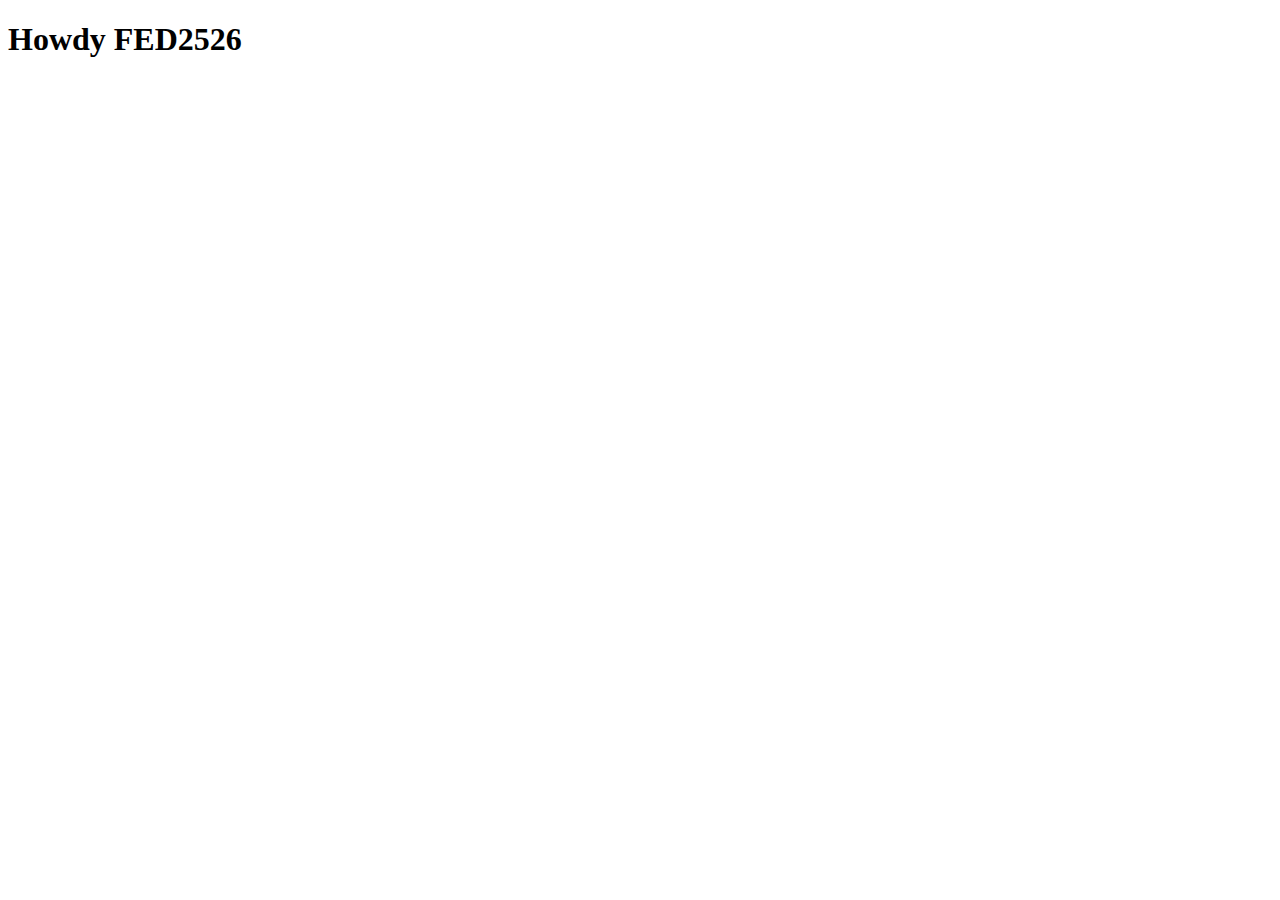
<file: index.html>
<!DOCTYPE html>
<html lang="nl">
	
<head>
	<meta charset="UTF-8">
	<meta name="author" content="jouw naam">
	<meta name="viewport" content="width=device-width, initial-scale=1">
	
	<title>Howdy FED2526</title>

	<link href="styles/style.css" rel="stylesheet">

	<link rel="icon" type="image/svg+xml" href="images/favicon.svg">
</head>

<body>
	<h1>Howdy FED2526</h1>

	<script defer src="scripts/script.js"></script>
</body>
	
</html>
</file>
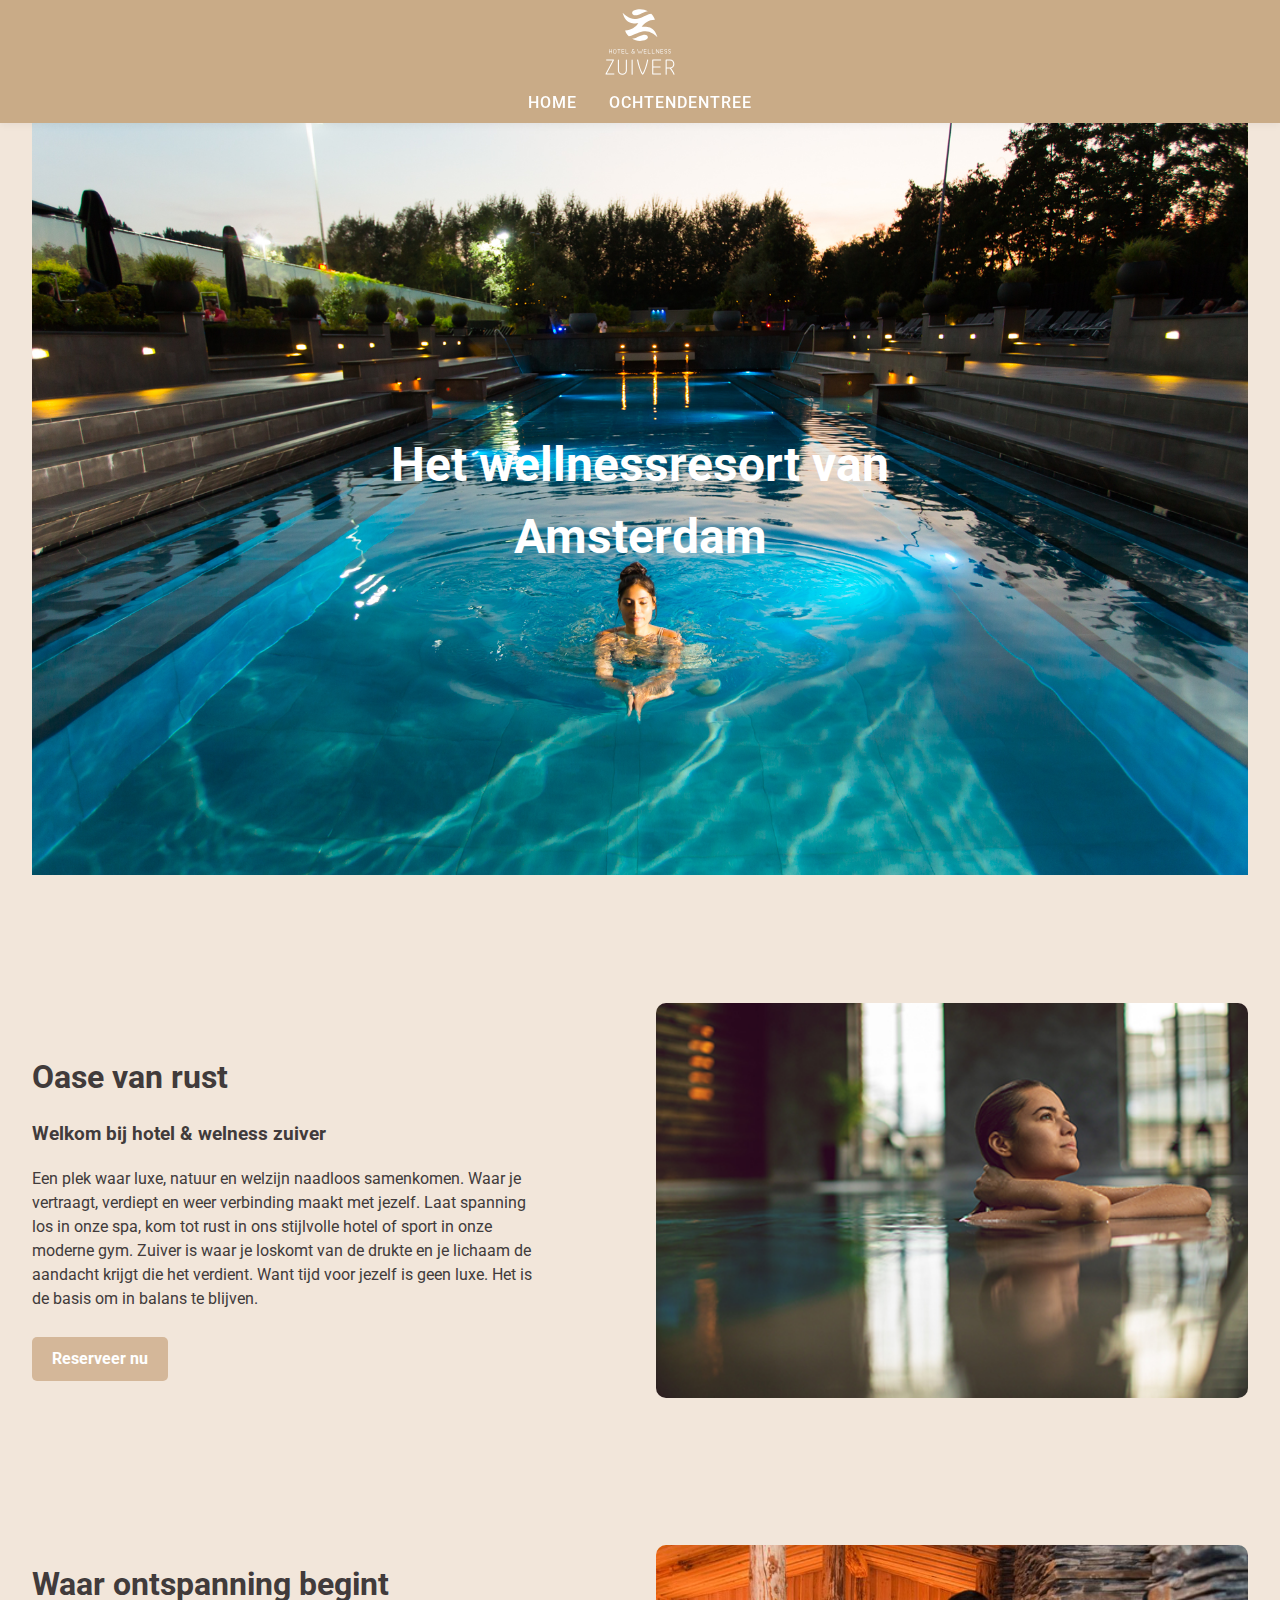
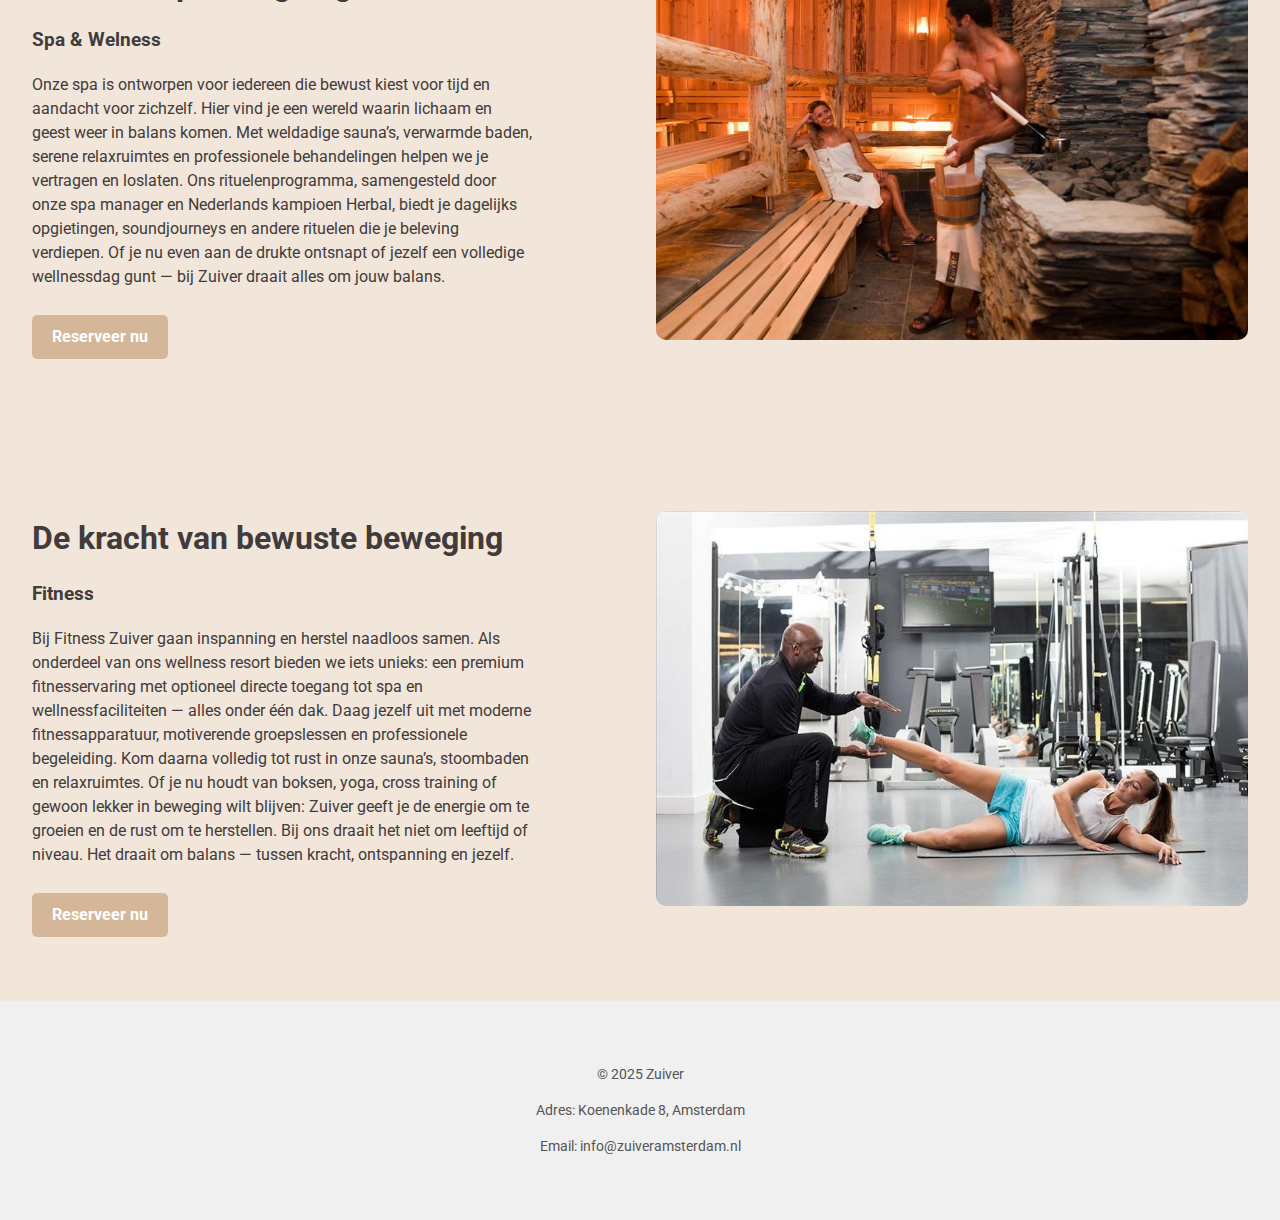
<file: basiswebsite 2/index.html>
<!DOCTYPE html>
<html lang="nl">
<head>
    <meta charset="UTF-8">
    <meta name="author" content="cato voors">
    <meta name="viewport" content="width=device-width, initial-scale=1">
    <title>Zuiver - Home</title>
    <link href="styles/style.css" rel="stylesheet">
    <link rel="icon" type="image/svg+xml" href="images/favicon.svg">
</head>
<body>

    <!-- header -->
    <header>
        <nav class="nav-bar" aria-label="Hoofdnavigatie">
            <!-- Logo  -->
            <a href="index.html" class="logo-img">
                <img src="images/logo.svg" alt="Spa Zuiver logo">
            </a>

            <!-- navigatiemenu horizontaal onder logo -->
            <ul class="menu">
                <li><a href="index.html">Home</a></li>
                <li><a href="ochtendentree.html">Ochtendentree</a></li>
            </ul>
        </nav>
    </header>

    <!-- hero -->
    <main>
        <section class="hero">
            <img src="images/oase.jpeg" alt="Spa Zuiver" class="hero-img">
            <h1 class="hero-title">Het wellnessresort van Amsterdam</h1>
        </section>

        <!--  Tekst, afbeelding en button sectie -->
        <section class="text-image-section">
  <div class="text">
    <h2>Oase van rust</h2>
    <h3>Welkom bij hotel & welness zuiver</h3>
    <p>Een plek waar luxe, natuur en welzijn naadloos samenkomen. Waar je vertraagt, verdiept en weer verbinding maakt met jezelf. Laat spanning los in onze spa, kom tot rust in ons stijlvolle hotel of sport in onze moderne gym.

Zuiver is waar je loskomt van de drukte en je lichaam de aandacht krijgt die het verdient. Want tijd voor jezelf is geen luxe. Het is de basis om in balans te blijven.</p>
   <a href="reserveren.html" class="btn">Reserveer nu</a>
</div>
  <div class="image">
    <img src="images/herohero.jpg" alt="Ochtendentree Spa Zuiver">
  </div>
</section>


        <!-- Tekst, afbeelding en button sectie -->
        <section class="text-image-section">
  <div class="text">
    <h2>Waar ontspanning begint</h2>
    <h3>Spa & Welness</h3>
    <p>Onze spa is ontworpen voor iedereen die bewust kiest voor tijd en aandacht voor zichzelf. Hier vind je een wereld waarin lichaam en geest weer in balans komen.

Met weldadige sauna’s, verwarmde baden, serene relaxruimtes en professionele behandelingen helpen we je vertragen en loslaten.

Ons rituelenprogramma, samengesteld door onze spa manager en Nederlands kampioen Herbal, biedt je dagelijks opgietingen, soundjourneys en andere rituelen die je beleving verdiepen.

Of je nu even aan de drukte ontsnapt of jezelf een volledige wellnessdag gunt — bij Zuiver draait alles om jouw balans.</p>
   <a href="reserveren.html" class="btn">Reserveer nu</a>
  </div>
  <div class="image">
    <img src="images/sauna.jpg" alt="Ochtendentree Spa Zuiver">
  </div>
</section>

        <!-- Tekst, afbeelding en button sectie -->
         <section class="text-image-section">
  <div class="text">
    <h2>De kracht van bewuste beweging</h2>
    <h3>Fitness</h3>
    <p>Bij Fitness Zuiver gaan inspanning en herstel naadloos samen. Als onderdeel van ons wellness resort bieden we iets unieks: een premium fitnesservaring met optioneel directe toegang tot spa en wellnessfaciliteiten — alles onder één dak.

Daag jezelf uit met moderne fitnessapparatuur, motiverende groepslessen en professionele begeleiding. Kom daarna volledig tot rust in onze sauna’s, stoombaden en relaxruimtes. Of je nu houdt van boksen, yoga, cross training of gewoon lekker in beweging wilt blijven: Zuiver geeft je de energie om te groeien en de rust om te herstellen.

Bij ons draait het niet om leeftijd of niveau. Het draait om balans — tussen kracht, ontspanning en jezelf.

</p>  <a href="reserveren.html" class="btn">Reserveer nu</a>
  </div>
  <div class="image">
    <img src="images/gym.jpg" alt="Ochtendentree Spa Zuiver">
  </div>
</section>
        </section>

      
    </main>

    <!-- de Footer -->
    <footer>
        <p>&copy; 2025 Zuiver</p>         <!-- copyright symbool --> 
        <p>Adres: Koenenkade 8, Amsterdam</p>
        <p>Email: info@zuiveramsterdam.nl
</file>
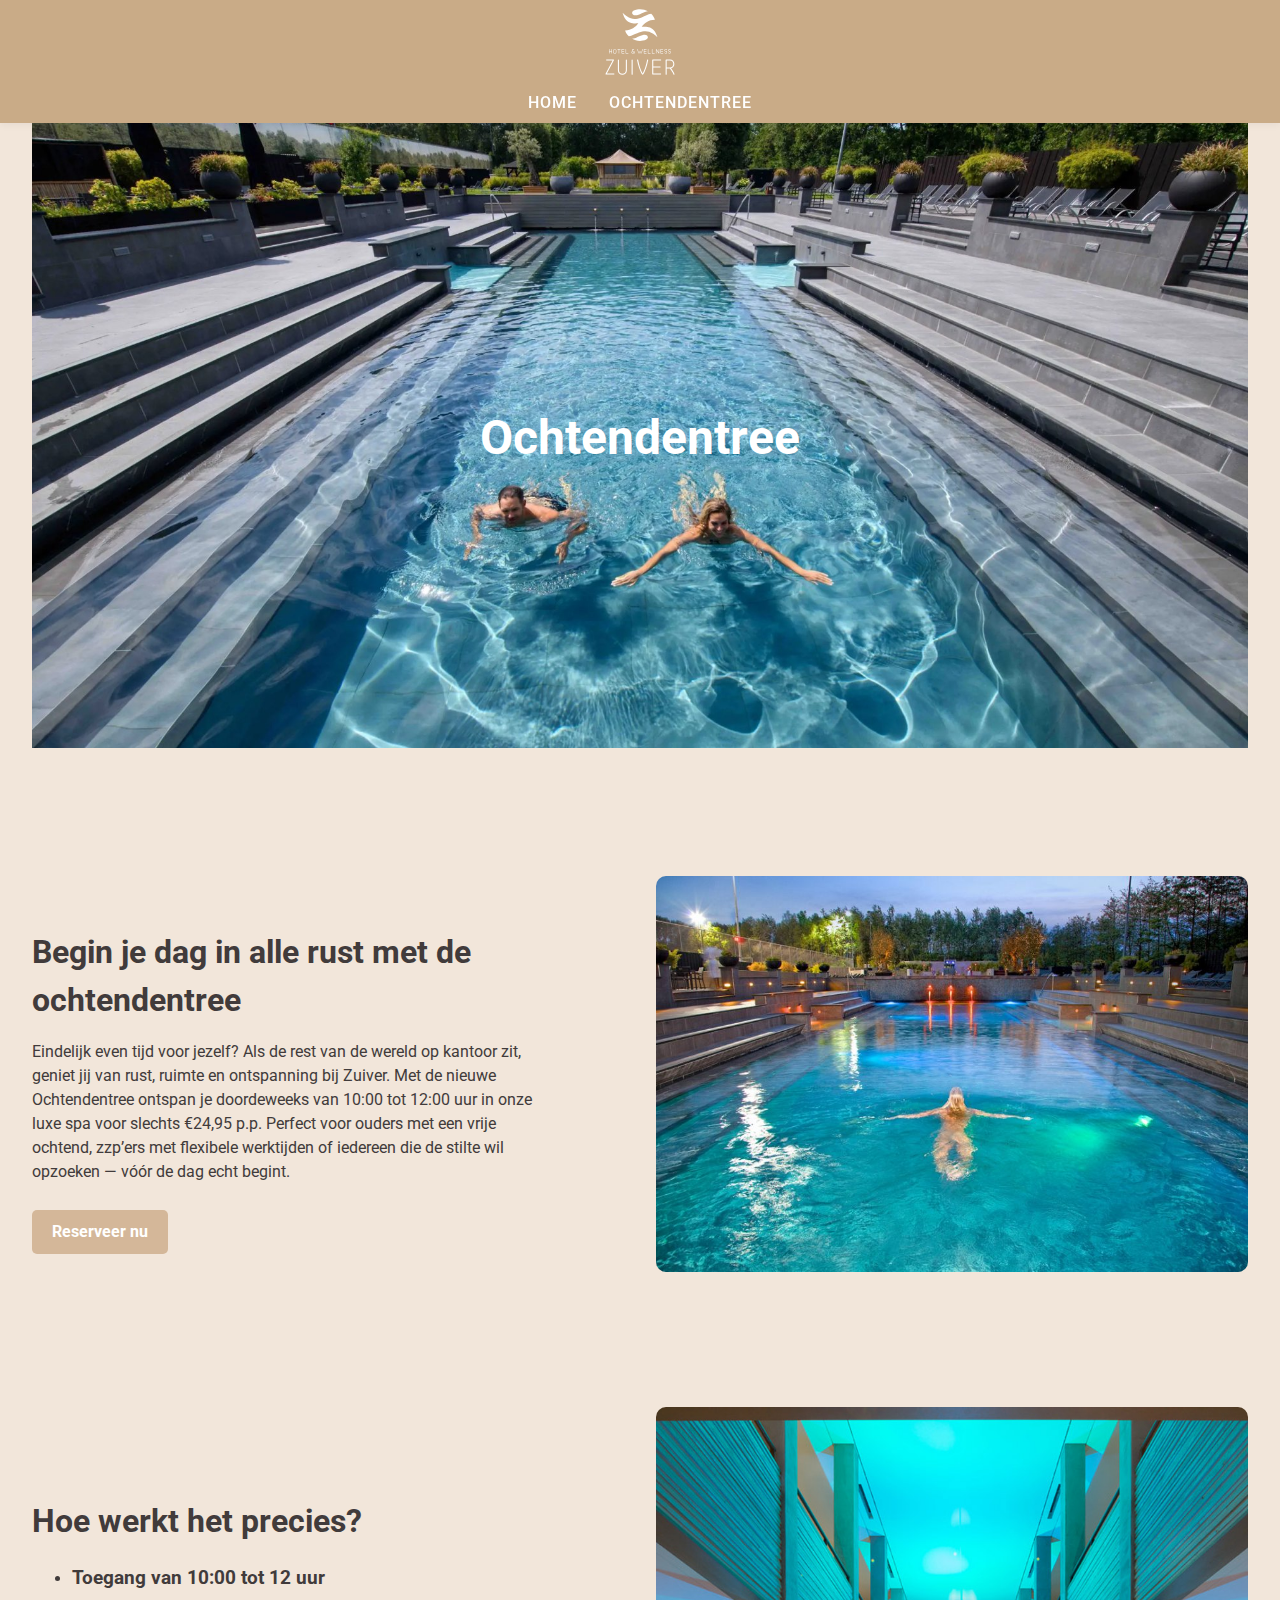
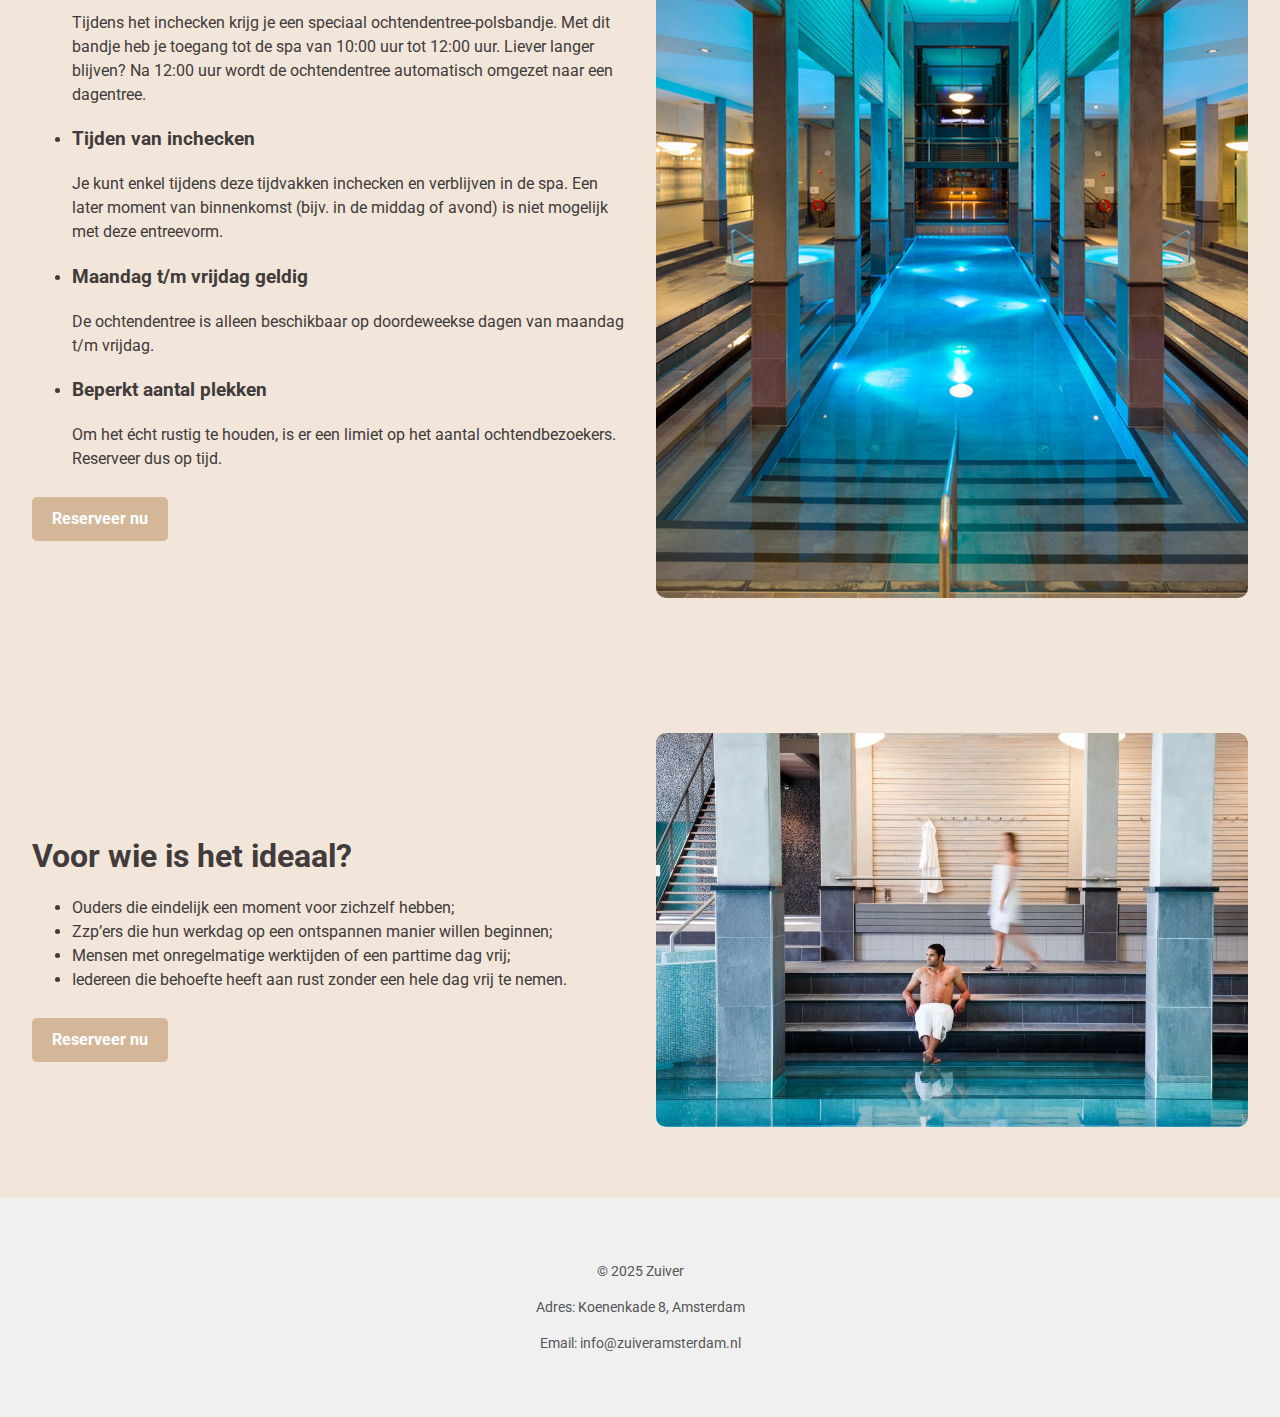
<file: basiswebsite 2/ochtendentree.html>
<!DOCTYPE html>
<html lang="nl">
<head>
    <meta charset="UTF-8">
    <meta name="author" content="jouw naam">
    <meta name="viewport" content="width=device-width, initial-scale=1">
    <title>Zuiver - Ochtendentree</title>
    <link href="styles/style.css" rel="stylesheet">
    <link rel="icon" type="image/svg+xml" href="images/favicon.svg">
</head>
<body>

    <!-- header -->
    <header>
        <nav class="nav-bar" aria-label="Hoofdnavigatie">
            <!-- Logo  -->
            <a href="index.html" class="logo-img">
                <img src="images/logo.svg" alt="Spa Zuiver logo">
            </a>

            <!-- navigatiemenu horizontaal onder logo -->
            <ul class="menu">
                <li><a href="index.html">Home</a></li>
                <li><a href="ochtendentree.html">Ochtendentree</a></li>
            </ul>
        </nav>
    </header>

    <!--de hero -->
    <main>
        <section class="hero">
            <img src="images/ochtendhero.jpeg" alt="Ochtendentree Spa Zuiver" class="hero-img">
            <h1 class="hero-title">Ochtendentree</h1>
        </section>

        <!-- Tekst, afbeelding en button sectie -->

  <section class="text-image-section">
  <div class="text">
    <h2>Begin je dag in alle rust met de ochtendentree</h2>
   
    <p>Eindelijk even tijd voor jezelf? Als de rest van de wereld op kantoor zit, geniet jij van rust, ruimte en ontspanning bij Zuiver.

Met de nieuwe Ochtendentree ontspan je doordeweeks van 10:00 tot 12:00 uur in onze luxe spa voor slechts €24,95 p.p. Perfect voor ouders met een vrije ochtend, zzp’ers met flexibele werktijden of iedereen die de stilte wil opzoeken — vóór de dag echt begint.</p>
 <a href="reserveren.html" class="btn">Reserveer nu</a> </div>
  <div class="image">
    <img src="images/ochtend.jpg" alt="Ochtendentree Spa Zuiver">
  </div>
</section>

 <!--  Tekst, afbeelding en button sectie -->
 <section class="text-image-section">
  <div class="text">
    <h2>Hoe werkt het precies?</h2>
   <ul> 
    <li> <h3>Toegang van 10:00 tot 12 uur</h3>Tijdens het inchecken krijg je een speciaal ochtendentree-polsbandje. Met dit bandje heb je toegang tot de spa van 10:00 uur tot 12:00 uur. Liever langer blijven? Na 12:00 uur wordt de ochtendentree automatisch omgezet naar een dagentree.</li>
<li> <h3>Tijden van inchecken</h3>Je kunt enkel tijdens deze tijdvakken inchecken en verblijven in de spa. Een later moment van binnenkomst (bijv. in de middag of avond) is niet mogelijk met deze entreevorm.</li>
<li><h3>Maandag t/m vrijdag geldig</h3>De ochtendentree is alleen beschikbaar op doordeweekse dagen van maandag t/m vrijdag.</li>
<li><h3>Beperkt aantal plekken</h3>Om het écht rustig te houden, is er een limiet op het aantal ochtendbezoekers. Reserveer dus op tijd.</li>
   </ul> 
   
  <a href="reserveren.html" class="btn">Reserveer nu</a> 
  </div>
  <div class="image">
    <img src="images/hoewerkthet.jpg" alt="Ochtendentree Spa Zuiver">
  </div>
</section>

 <!--  Tekst, afbeelding en button sectie -->
 <section class="text-image-section">
  <div class="text">
    <h2>Voor wie is het ideaal?</h2>
  
    <ul>
        <li>Ouders die eindelijk een moment voor zichzelf hebben;</li>
        <li>Zzp’ers die hun werkdag op een ontspannen manier willen beginnen;</li>
        <li>Mensen met onregelmatige werktijden of een parttime dag vrij;</li>
        <li>Iedereen die behoefte heeft aan rust zonder een hele dag vrij te nemen.</li>
    </ul>

  <a href="reserveren.html" class="btn">Reserveer nu</a>
  </div>
  <div class="image">
    <img src="images/ideaal.jpg" alt="Ochtendentree Spa Zuiver">
  </div>
</section>

  <!-- de footer -->
    <footer>
        <p>&copy; 2025 Zuiver</p>
        <p>Adres: Koenenkade 8, Amsterdam</p>
        <p>Email: info@zuiveramsterdam.nl
</file>
<file: styles/style.css>
/**************/
/* CSS REMEDY */
/**************/
*, *::after, *::before {
  box-sizing:border-box;  
}






/*********************/
/* CUSTOM PROPERTIES */
/*********************/
:root {
	/* startje */
	--color-text:#111;
	--color-background:#eee;
}





/****************/
/* JOUW STYLING */
/****************/

/* jouw code */
</file>
<file: basiswebsite 2/styles/style.css>
/* kleuren en font */
@import url('https://fonts.googleapis.com/css2?family=Roboto:wght@400;700&display=swap');

:root {                           /* belangrijke dongen zoals kleur voor de hel site op een plek te bewaren */
  --color-background: #f2e6da; 
  --color-text: #413b3b;           
  --color-accent: #d4b799;     
}

/* body */
body {
  font-family: 'Roboto', Arial, sans-serif;
  color: var(--color-text);
  background-color: var(--color-background);
  line-height: 1.5;
  margin: 0;
  padding: 0;
}

/* header en navigatie */
header {
  width: 100%;
  background: #c9ab87;
  box-shadow: 0 2px 8px rgba(0,0,0,0.05);
  padding: 0.5rem 0;       
  margin: 0;
  position: fixed;
  top: 0;
  left: 0;
  z-index: 1000;    /* dit zorgt ervoor dat de header boven alle andere content staat */

}

.nav-bar {
  display: flex;          /* container wordt flexibel */
  flex-direction: column;  /*logo komt nu boven het menu te staan */ 
  align-items: center;      /* alles wordt in het midden gezet */
  max-width: 1200px;
  margin: 0 auto;
}

/* logo */
.logo-img {
  width: 70px;
  height: auto;
  margin-bottom: 0.5rem;
}

/* navigatie menu */
.menu {
  display: flex;    /* de linkjes worden naast elkaar gezet */
  gap: 2rem;        /* de afstand tussen de linkjes*/
  list-style: none;  
  padding: 0;
  margin: 0;
}

.menu li a {
  color: white;
  font-family: 'Roboto', Arial, sans-serif;
  font-weight: 500;
  text-decoration: none;
  text-transform: uppercase;
  letter-spacing: 1px;
  transition: color 0.3s;
}

.menu li a:hover {
  color: var(--color-accent);
}

/* de hero sectie */
.hero {
  position: relative;
  text-align: center;
  margin-top: 0; 
}

.hero img {
  width: 100%;
  height: auto;
  display: block;
}

.hero h1 {
  position: absolute;
  top: 50%;
  left: 50%;
  transform: translate(-50%, -50%);
  color: white;
  font-size: 3rem;
  font-weight: 700;
  padding: 0.5rem 1rem;
  border-radius: 5px;
}

/* de secties */
section {
  display: flex;
  flex-wrap: wrap;
  justify-content: center;
  align-items: center;
  padding: 4rem 2rem;
  gap: 2rem;
}

section h2 {
  width: 100%;
  font-size: 2rem;
  margin-bottom: 1rem;
}

section p {
  max-width: 500px;
  margin-bottom: 1rem;
  text-align: left; 
}

.text-image-section {
  display: flex;          /* wordt flexibel */
  justify-content: space-between;       /* ruimte tussen de tekts */
  align-items: center;                /* het wordt nu verticaal uitgelijnd */
  gap: 2rem;                     
  flex-wrap: wrap;         /* als het niet past gaat de afbeelding naar een nieuwe regel */     
}

.text-image-section .text {
  flex: 1 1 300px;
}

.text-image-section .image {
  flex: 1 1 300px;
}

.text-image-section .image img {
  width: 100%;
  border-radius: 10px;
}

/* buttons */
.btn {
    display: inline-block;       
    margin-top: 10px;           
    padding: 10px 20px;          
    background-color: #d4b799;    
    color: white;                 
    text-decoration: none;       
    border-radius: 5px;          
    font-weight: bold;           
    text-align: center;   }       

/* button hover  */
.btn:hover {
    background-color: #c3a986;   
}

/* donker */
@media (prefers-color-scheme: dark) {     /* op de schermen die kleienr zijn dan 768px komen de items verticaal op elkaar te staan */ 
  :root {
    --color-background: #1b1b1b;   
    --color-text: #f2f2f2;        
    --color-accent: #a98763;       
  }

  body {
    background-color: var(--color-background);
    color: var(--color-text);
  }

  header {
    background: #2b2b2b;
  }

  .menu li a {
    color: var(--color-text);
  }

  .btn {
    background-color: var(--color-accent);
    color: white;
  }

  .card {
    background: #2a2a2a;
    border-color: #444;
    color: var(--color-text);
  }

  footer {
    background: #222;
    color: var(--color-text);
  }
}



/* footer */
footer {
  background: #f0f0f0;
  text-align: center;
  padding: 3rem 2rem;
  font-size: 0.9rem;
  color: #555;
}

/* responsive  */
@media (max-width: 768px) {
.logo-img {
  width: 150px;
  height: auto;
  margin-bottom: 1rem;
}

  .menu {
    flex-direction: column;
    gap: 1rem;
    width: 100%;
    background: white;
    padding: 1rem;
  }

  .menu li a {
    color: #111;
  }

  section {
    flex-direction: column;
  }

  .text-image-section {
    flex-direction: column;
  }

  .hero h1 {
    font-size: 2rem;
  }
}
</file>
